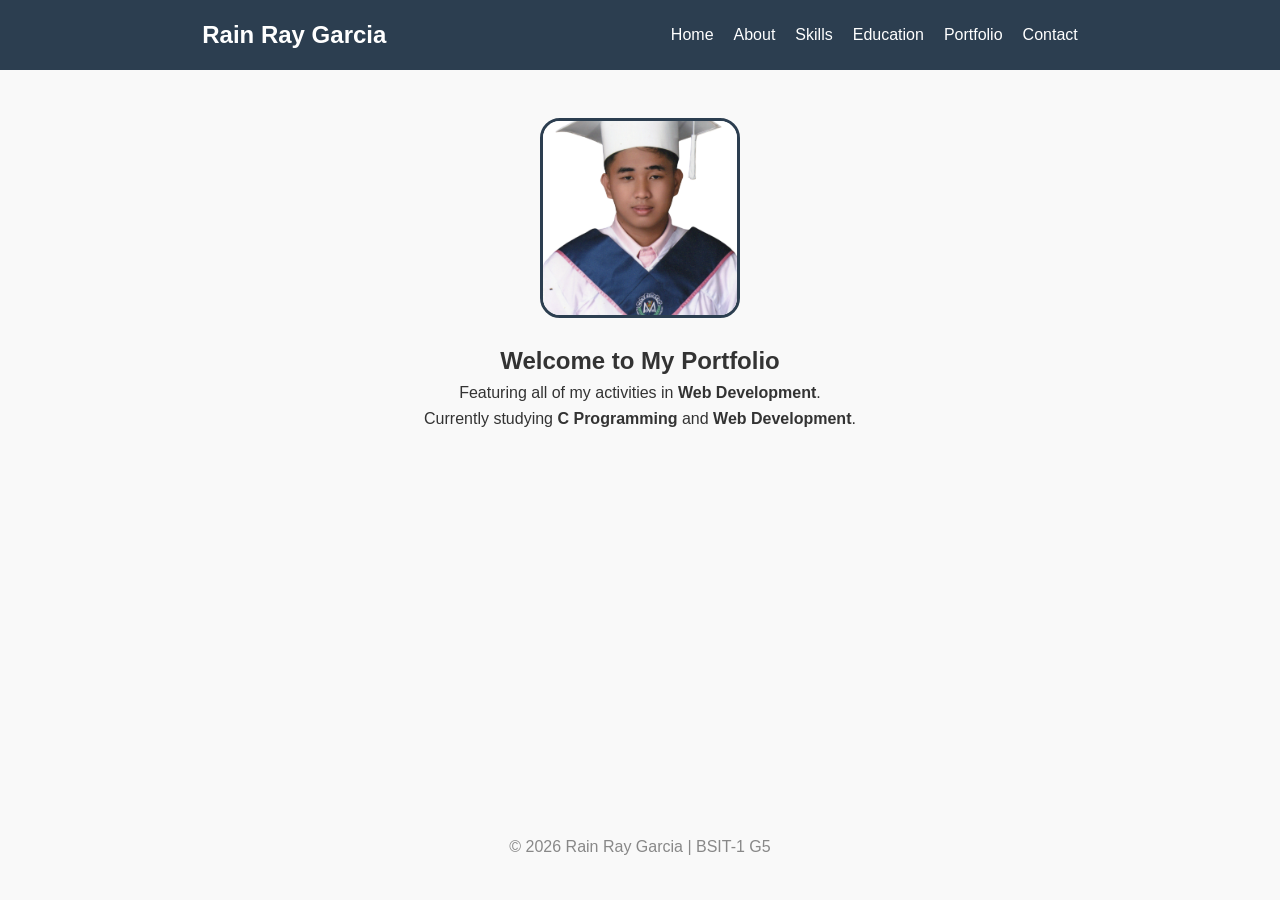
<file: index.html>
<!DOCTYPE html>
<html lang="en">
<head>
    <meta charset="UTF-8">
    <meta name="viewport" content="width=device-width, initial-scale=1.0">
    <title>Portfolio</title>
    <link rel="icon" type="images/png" href="images/rain.png">
    <link rel="stylesheet" href="style.css">
</head>
<body>
    <header>
        <nav class="navbar">
            <h2>Rain Ray Garcia</h2>
            <ul class="nav-links">
                <li><a href="index.html">Home</a></li>
                <li><a href="about.html">About</a></li>
                <li><a href="skills.html">Skills</a></li>
                <li><a href="education.html">Education</a></li>
                <li><a href="portfolio.html">Portfolio</a></li>
                <li><a href="contact.html">Contact</a></li>
            </ul>
        </nav>
    </header>

    <section style="text-align: center;">
        <img src="images/rain.png" alt="Rain Ray Garcia" class="profile-img">
        <h1>Welcome to My Portfolio</h1>
        <p>Featuring all of my activities in <strong>Web Development</strong>.</p>
        <p>Currently studying <strong>C Programming</strong> and <strong>Web Development</strong>.</p>
    </section>

    <p style="text-align: center; padding: 40px; color: #888;">&copy; 2026 Rain Ray Garcia | BSIT-1 G5</p>
</body>
</html>
</file>
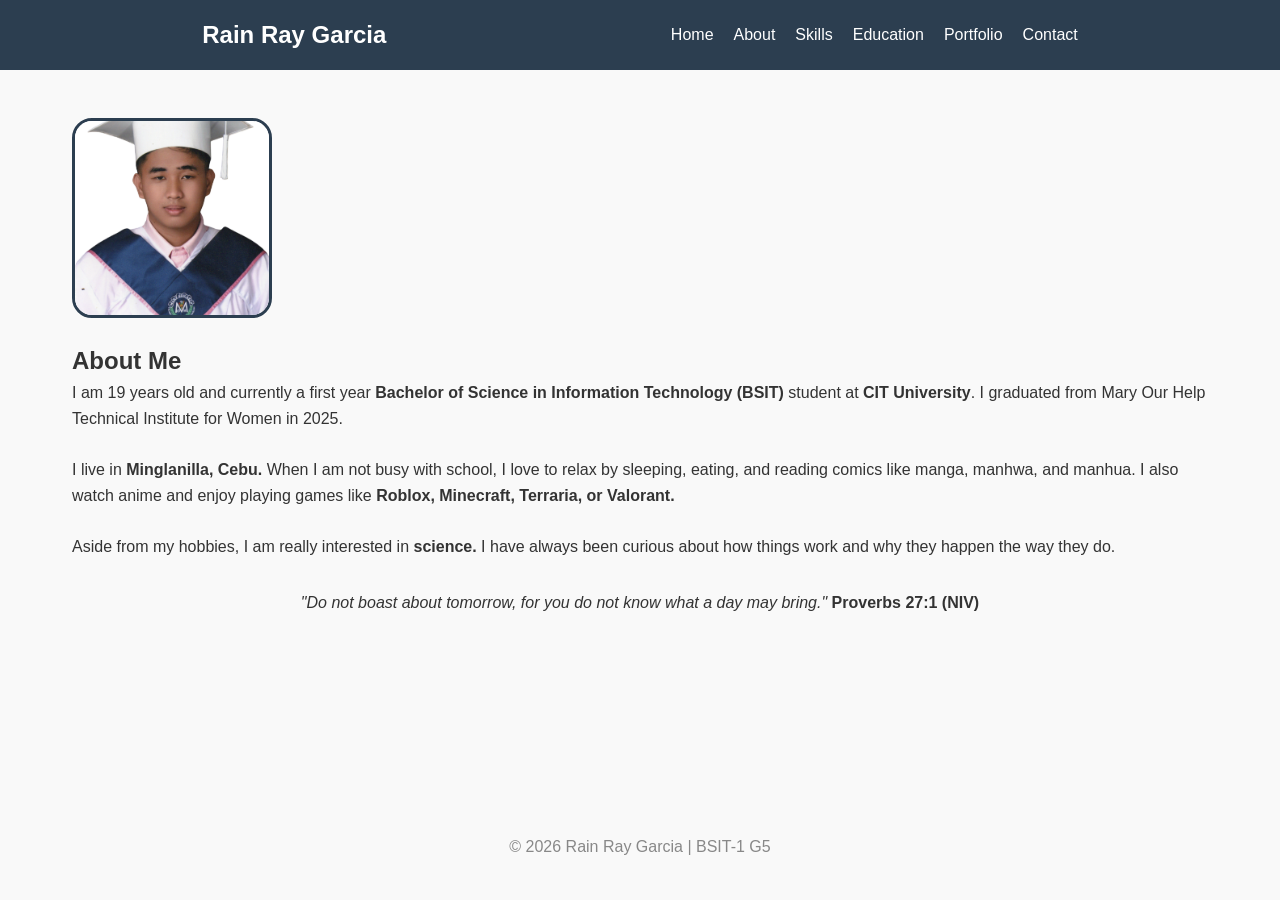
<file: about.html>
<!DOCTYPE html>
<html lang="en">
<head>
    <meta charset="UTF-8">
    <meta name="viewport" content="width=device-width, initial-scale=1.0">
    <title>Portfolio</title>
    <link rel="icon" type="images/png" href="images/rain.png">
    <link rel="stylesheet" href="style.css">
</head>
<body>
    <header>
        <nav class="navbar">
            <h2>Rain Ray Garcia</h2>
            <ul class="nav-links">
                <li><a href="index.html">Home</a></li>
                <li><a href="about.html">About</a></li>
                <li><a href="skills.html">Skills</a></li>
                <li><a href="education.html">Education</a></li>
                <li><a href="portfolio.html">Portfolio</a></li>
                <li><a href="contact.html">Contact</a></li>
            </ul>
        </nav>
    </header>

    <section>
        <div class="profile-container">
         
            <img src="images/rain.png" alt="Rain Ray Garcia" class="profile-img">
            
            <div class="profile-text">
                <h1>About Me</h1>
                <p>
                    I am 19 years old and currently a first year <strong>Bachelor of Science in Information Technology (BSIT)</strong> 
                    student at <strong>CIT University</strong>. I graduated from Mary Our Help Technical Institute for Women in 2025.
                </p>
                <br>
                <p>
                    I live in <strong>Minglanilla, Cebu.</strong> When I am not busy with school, 
                    I love to relax by sleeping, eating, and reading comics like manga, manhwa, and manhua. 
                    I also watch anime and enjoy playing games like <strong>Roblox, Minecraft, Terraria, or Valorant.</strong> 
                </p>
                <br>
                <p>
                    Aside from my hobbies, I am really interested in <strong>science.</strong> 
                    I have always been curious about how things work and why they happen the way they do.
                </p>
            </div>
            <div>
                <p style="text-align: center; margin-top: 30px;">
                    <em>"Do not boast about tomorrow, for you do not know what a day may bring."</em> 
                    <strong>Proverbs 27:1 (NIV)</strong>
                </p>
            </div>
        </div>
    </section>

    <p style="text-align: center; padding: 40px; color: #888;">&copy; 2026 Rain Ray Garcia | BSIT-1 G5</p>

</body>
</html>
</file>
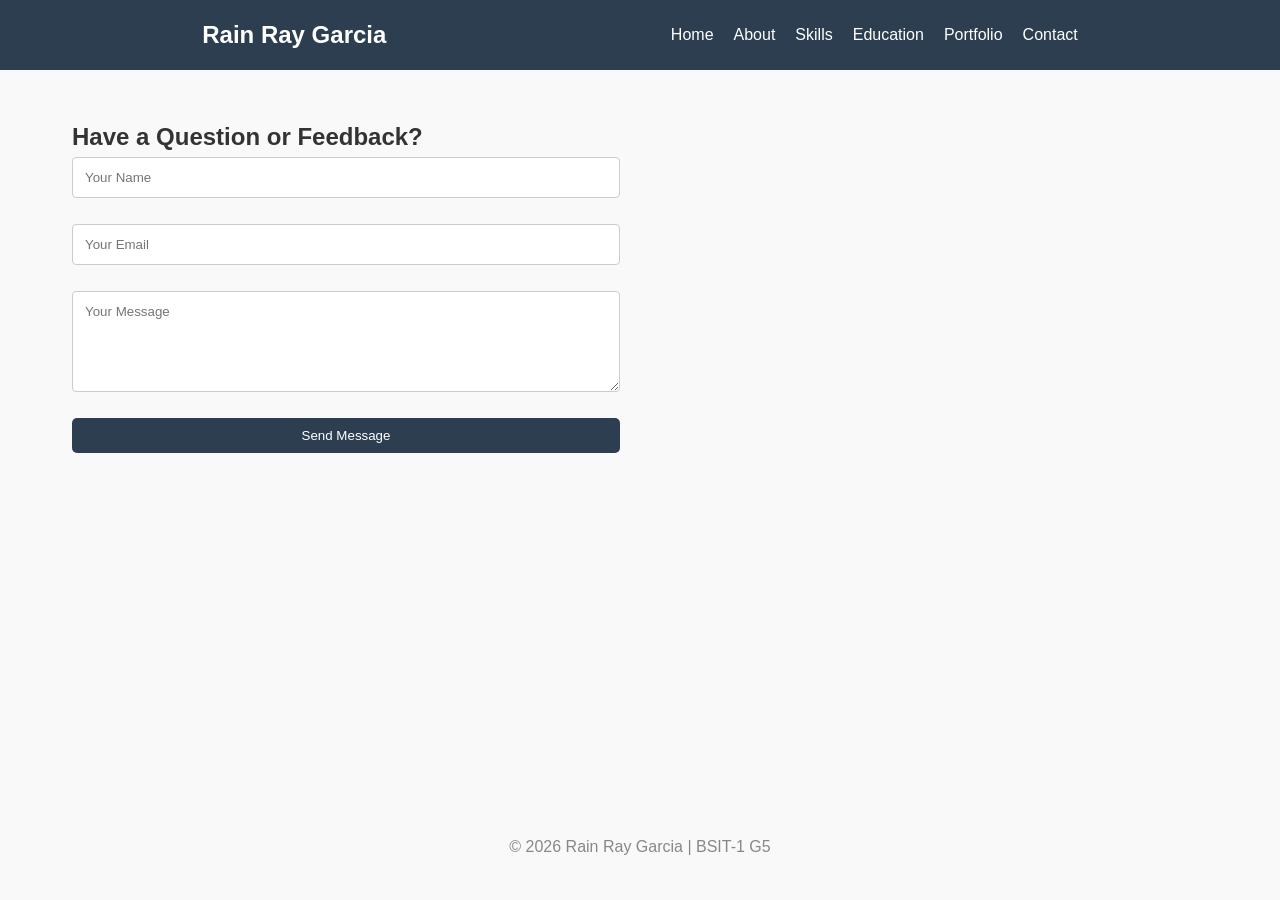
<file: contact.html>
<!DOCTYPE html>
<html lang="en">
<head>
    <meta charset="UTF-8">
    <meta name="viewport" content="width=device-width, initial-scale=1.0">
    <link rel="icon" type="images/png" href="images/rain.png">
    <link rel="stylesheet" href="style.css">
    <title>Portfolio</title>
</head>
<body>
    <header>
        <nav class="navbar">
            <h2>Rain Ray Garcia</h2>
            <ul class="nav-links">
                <li><a href="index.html">Home</a></li>
                <li><a href="about.html">About</a></li>
                <li><a href="skills.html">Skills</a></li>
                <li><a href="education.html">Education</a></li>
                <li><a href="portfolio.html">Portfolio</a></li>
                <li><a href="contact.html">Contact</a></li>
            </ul>
        </nav>
    </header>
    
    <section>
        <h1>Have a Question or Feedback?</h1>
        <div class="contact-container">
            <form action="https://formspree.io/f/xlgzjlkl" method="POST" target="_blank">
                <input type="text" name="name" placeholder="Your Name" required>
                <input type="email" name="email" placeholder="Your Email" required>
                <textarea name="message" rows="5" placeholder="Your Message" required></textarea>
                <button type="submit">Send Message</button>
            </form>
            
            <div class="map">
                <iframe 
                    <iframe src="https://www.google.com/maps/embed?pb=!1m18!1m12!1m3!1d7852.460261559204!2d123.80745563836564!3d10.243014667386076!2m3!1f0!2f0!3f0!3m2!1i1024!2i768!4f13.1!3m3!1m2!1s0x33a99d69487bc6e3%3A0x3227cdb280c73d78!2sTungkil%2C%20Minglanilla%2C%20Cebu!5e0!3m2!1sen!2sph!4v1777842835142!5m2!1sen!2sph" 
                    width="100%" 
                    height="450" 
                    style="border:0;" 
                    allowfullscreen="" 
                    loading="lazy">
                </iframe>
            </div>
        </div>
    </section>
    
    <p style="text-align: center; padding: 40px; color: #888;">&copy; 2026 Rain Ray Garcia | BSIT-1 G5</p>
    <script src="script.js"></script>
</body>
</html>
</file>
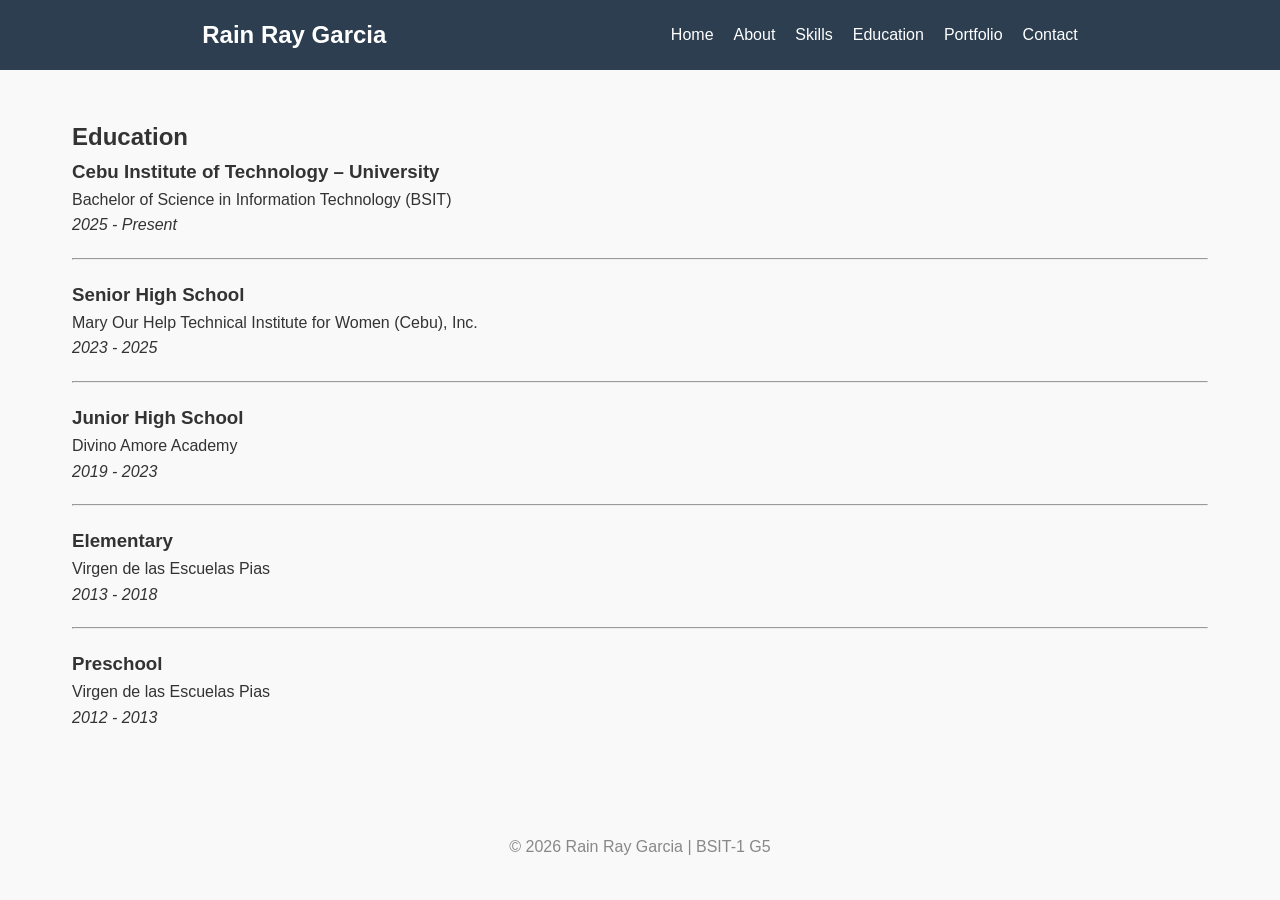
<file: education.html>
<!DOCTYPE html>
<html lang="en">
<head>
    <meta charset="UTF-8">
    <meta name="viewport" content="width=device-width, initial-scale=1.0">
    <link rel="icon" type="images/png" href="images/rain.png">
    <link rel="stylesheet" href="style.css">
    <title>Portfolio</title>
</head>
<body>
    <header>
        <nav class="navbar">
            <h2>Rain Ray Garcia</h2>
            <ul class="nav-links">
                <li><a href="index.html">Home</a></li>
                <li><a href="about.html">About</a></li>
                <li><a href="skills.html">Skills</a></li>
                <li><a href="education.html">Education</a></li>
                <li><a href="portfolio.html">Portfolio</a></li>
                <li><a href="contact.html">Contact</a></li>
            </ul>
        </nav>
    </header>

    <section>
        <h1>Education</h1>
        <div class="edu-item">
            <h3>Cebu Institute of Technology – University</h3>
            <p>Bachelor of Science in Information Technology (BSIT)</p>
            <p><em>2025 - Present</em></p>
        </div>
        <hr style="margin: 20px 0;">
        <div class="edu-item">
            <h3>Senior High School</h3>
            <p>Mary Our Help Technical Institute for Women (Cebu), Inc.</p>
            <p><em>2023 - 2025</em></p>
        </div>
        <hr style="margin: 20px 0;">
        <div class="edu-item">
            <h3>Junior High School</h3>
            <p>Divino Amore Academy</p>
            <p><em>2019 - 2023</em></p>
        </div>
        <hr style="margin: 20px 0;">
        <div class="edu-item">
            <h3>Elementary</h3>
            <p>Virgen de las Escuelas Pias</p>
            <p><em>2013 - 2018</em></p>
        </div>
        <hr style="margin: 20px 0;">
        <div class="edu-item">
            <h3>Preschool</h3>
            <p>Virgen de las Escuelas Pias</p>
            <p><em>2012 - 2013</em></p>
        </div>
    </section>

    <p style="text-align: center; padding: 40px; color: #888;">&copy; 2026 Rain Ray Garcia | BSIT-1 G5</p>

</body>
</html>
</file>
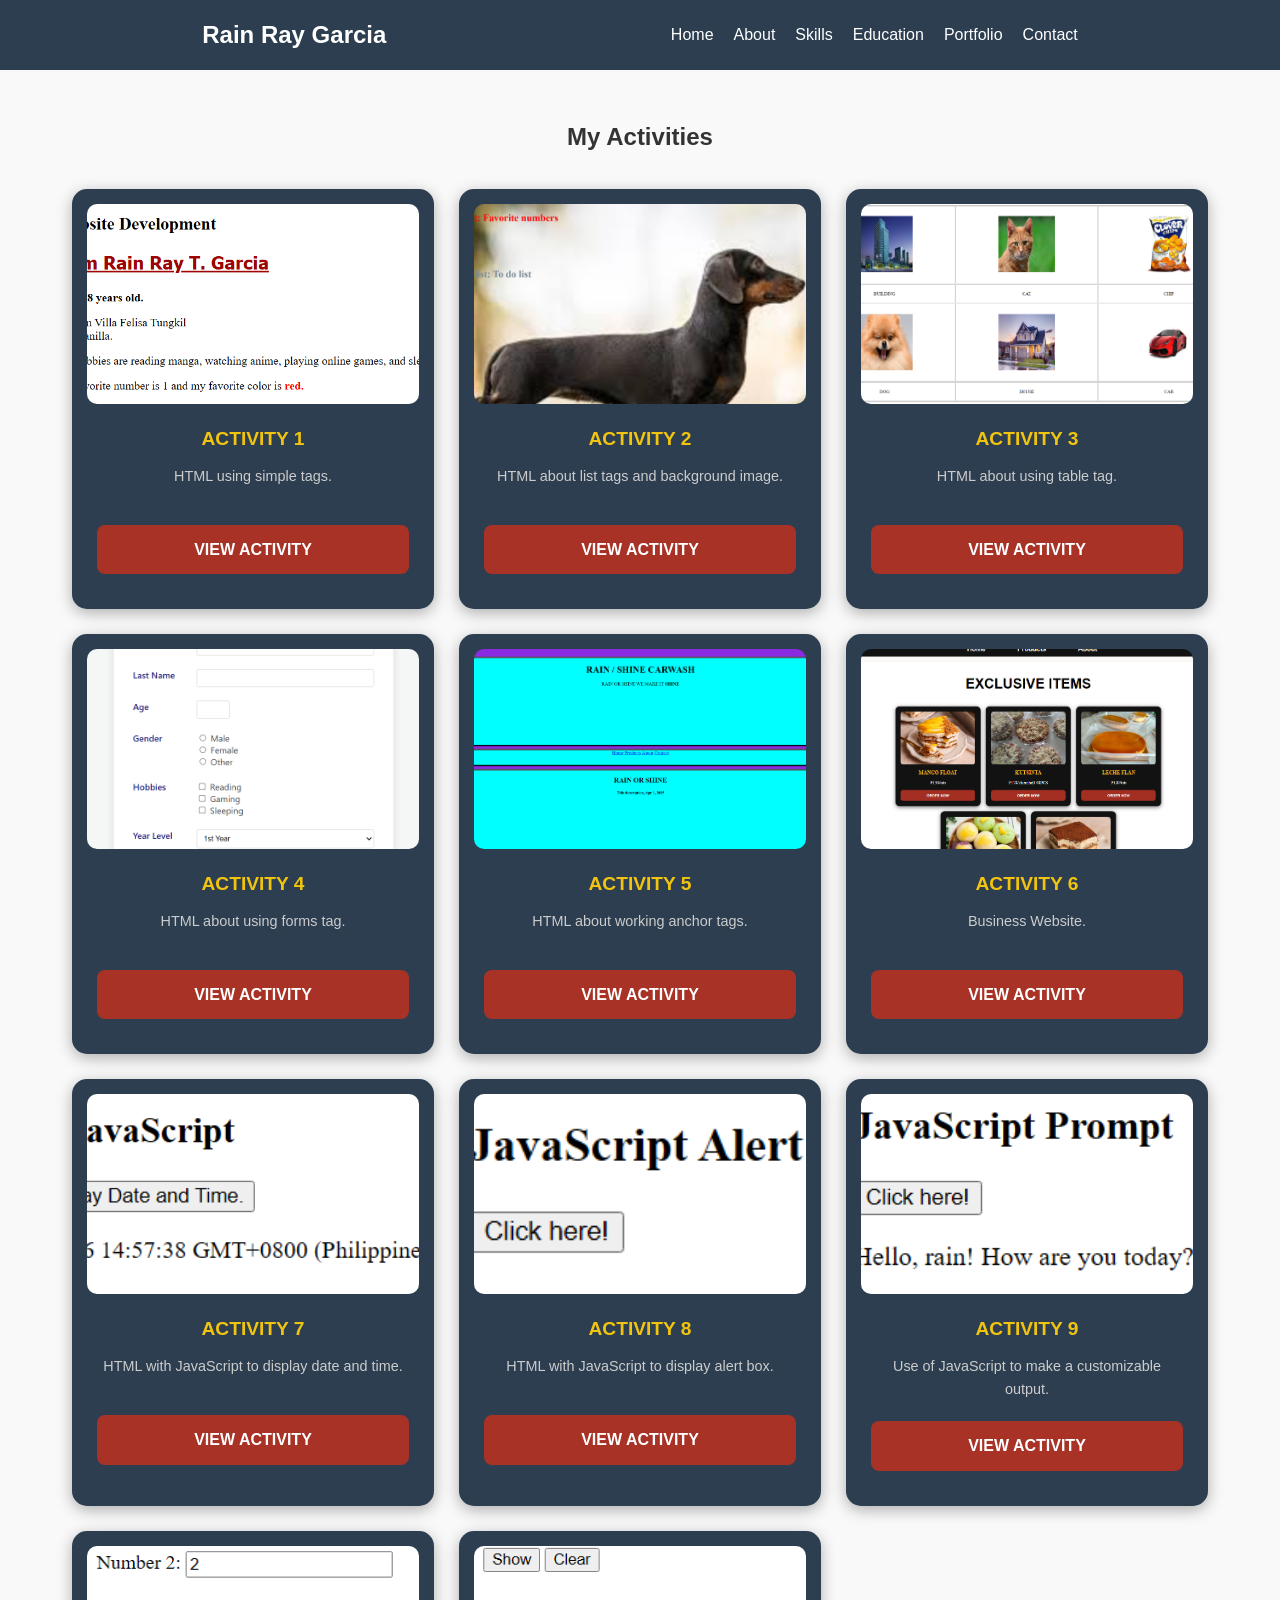
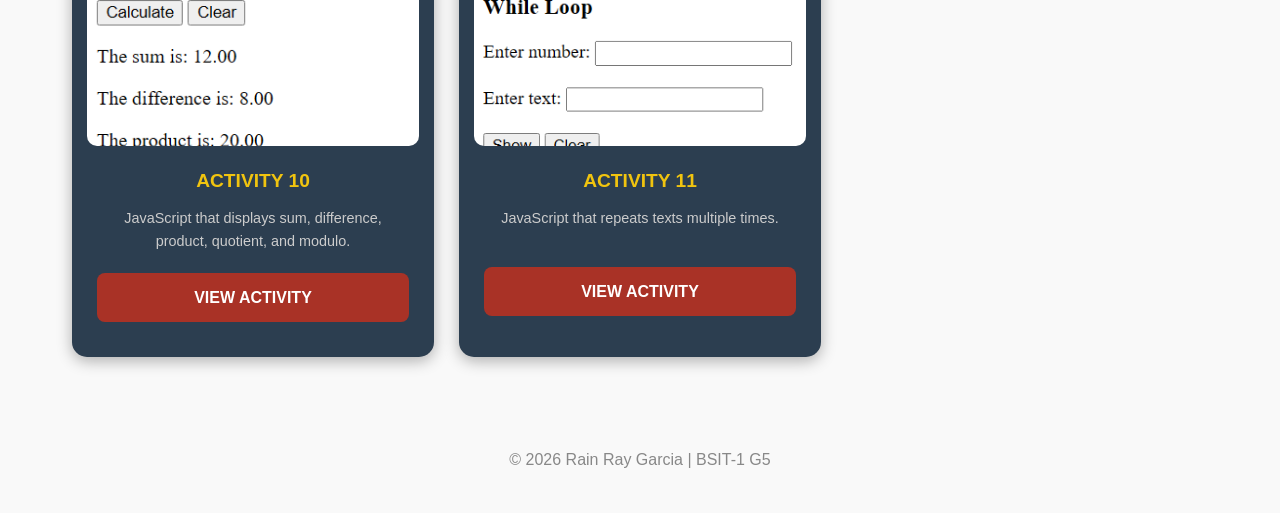
<file: portfolio.html>
<!DOCTYPE html>
<html lang="en">
<head>
    <meta charset="UTF-8">
    <meta name="viewport" content="width=device-width, initial-scale=1.0">
    <link rel="stylesheet" href="style.css">
    <link rel="icon" type="images/png" href="images/rain.png">
    <title>Portfolio</title>
</head>
<body>
    <header>
        <nav class="navbar">
            <h2>Rain Ray Garcia</h2>
            <ul class="nav-links">
                <li><a href="index.html">Home</a></li>
                <li><a href="about.html">About</a></li>
                <li><a href="skills.html">Skills</a></li>
                <li><a href="education.html">Education</a></li>
                <li><a href="portfolio.html">Portfolio</a></li>
                <li><a href="contact.html">Contact</a></li>
            </ul>
        </nav>
    </header>

    <section>
        <h1 style="text-align: center; margin-bottom: 2rem;">My Activities</h1>
        
        <div class="portfolio-grid">
            <!-- Activity 1 -->
            <div class="portfolio-card">
                <div class="card-image">
                    <img src="images/ACT1.png" alt="Activity 1 Preview">
                </div>
                <div class="card-content">
                    <h3>ACTIVITY 1</h3>
                    <p>HTML using simple tags.</p>
                    <a href="https://act-1-five.vercel.app/" target="_blank" class="view-btn">VIEW ACTIVITY</a>
                </div>
            </div>

            <!-- Activity 2 -->
            <div class="portfolio-card">
                <div class="card-image">
                    <img src="images/ACT2.png" alt="Activity 2 Preview">
                </div>
                <div class="card-content">
                    <h3>ACTIVITY 2</h3>
                    <p>HTML about list tags and background image.</p>
                    <a href="https://act-2-git-main-rainraygarcia-9203s-projects.vercel.app/" target="_blank" class="view-btn">VIEW ACTIVITY</a>
                </div>
            </div>

            <!-- Activity 3 -->
            <div class="portfolio-card">
                <div class="card-image">
                    <img src="images/ACT3.png" alt="Activity 3 Preview">
                </div>
                <div class="card-content">
                    <h3>ACTIVITY 3</h3>
                    <p>HTML about using table tag.</p>
                    <a href="https://act-3-chi.vercel.app/" target="_blank" class="view-btn">VIEW ACTIVITY</a>
                </div>
            </div>

            <!-- Activity 4 -->
            <div class="portfolio-card">
                <div class="card-image">
                    <img src="images/ACT4.png" alt="Activity 4 Preview">
                </div>
                <div class="card-content">
                    <h3>ACTIVITY 4</h3>
                    <p>HTML about using forms tag.</p>
                    <a href="https://act-4-ten.vercel.app/" target="_blank" class="view-btn">VIEW ACTIVITY</a>
                </div>
            </div>

            <!-- Activity 5 -->
            <div class="portfolio-card">
                <div class="card-image">
                    <img src="images/ACT5.png" alt="Activity 5 Preview">
                </div>
                <div class="card-content">
                    <h3>ACTIVITY 5</h3>
                    <p>HTML about working anchor tags.</p>
                    <a href="https://act-5-xi.vercel.app/" target="_blank" class="view-btn">VIEW ACTIVITY</a>
                </div>
            </div>

            <!-- Activity 6 -->
            <div class="portfolio-card">
                <div class="card-image">
                    <img src="images/ACT6.png" alt="Activity 6 Preview">
                </div>
                <div class="card-content">
                    <h3>ACTIVITY 6</h3>
                    <p>Business Website.</p>
                    <a href="https://bakery-final-mu.vercel.app/" target="_blank" class="view-btn">VIEW ACTIVITY</a>
                </div>
            </div>

            <!-- Activity 7 -->
            <div class="portfolio-card">
                <div class="card-image">
                    <img src="images/ACT7.png" alt="Activity 7 Preview">
                </div>
                <div class="card-content">
                    <h3>ACTIVITY 7</h3>
                    <p>HTML with JavaScript to display date and time.</p>
                    <a href="https://act-7-phi.vercel.app/" target="_blank" class="view-btn">VIEW ACTIVITY</a>
                </div>
            </div>

            <!-- Activity 8 -->
            <div class="portfolio-card">
                <div class="card-image">
                    <img src="images/ACT8.png" alt="Activity 8 Preview">
                </div>
                <div class="card-content">
                    <h3>ACTIVITY 8</h3>
                    <p>HTML with JavaScript to display alert box.</p>
                    <a href="https://act-8-five.vercel.app/" target="_blank" class="view-btn">VIEW ACTIVITY</a>
                </div>
            </div>

            <!-- Activity 9 -->
            <div class="portfolio-card">
                <div class="card-image">
                    <img src="images/ACT9.png" alt="Activity 9 Preview">
                </div>
                <div class="card-content">
                    <h3>ACTIVITY 9</h3>
                    <p>Use of JavaScript to make a customizable output.</p>
                    <a href="https://act-9-navy.vercel.app/" target="_blank" class="view-btn">VIEW ACTIVITY</a>
                </div>
            </div>

            <!-- Activity 10 -->
            <div class="portfolio-card">
                <div class="card-image">
                    <img src="images/ACT10.png" alt="Activity 10 Preview">
                </div>
                <div class="card-content">
                    <h3>ACTIVITY 10</h3>
                    <p>JavaScript that displays sum, difference, product, quotient, and modulo.</p>
                    <a href="https://act-10-ebon.vercel.app/" target="_blank" class="view-btn">VIEW ACTIVITY</a>
                </div>
            </div>

            <!-- Activity 11 -->
            <div class="portfolio-card">
                <div class="card-image">
                    <img src="images/ACT11.png" alt="Activity 11 Preview">
                </div>
                <div class="card-content">
                    <h3>ACTIVITY 11</h3>
                    <p>JavaScript that repeats texts multiple times.</p>
                    <a href="https://act-11-six.vercel.app/" target="_blank" class="view-btn">VIEW ACTIVITY</a>
                </div>
            </div>
        </div>
    </section>

    <p style="text-align: center; padding: 40px; color: #888;">&copy; 2026 Rain Ray Garcia | BSIT-1 G5</p>

</body>
</html>
</file>
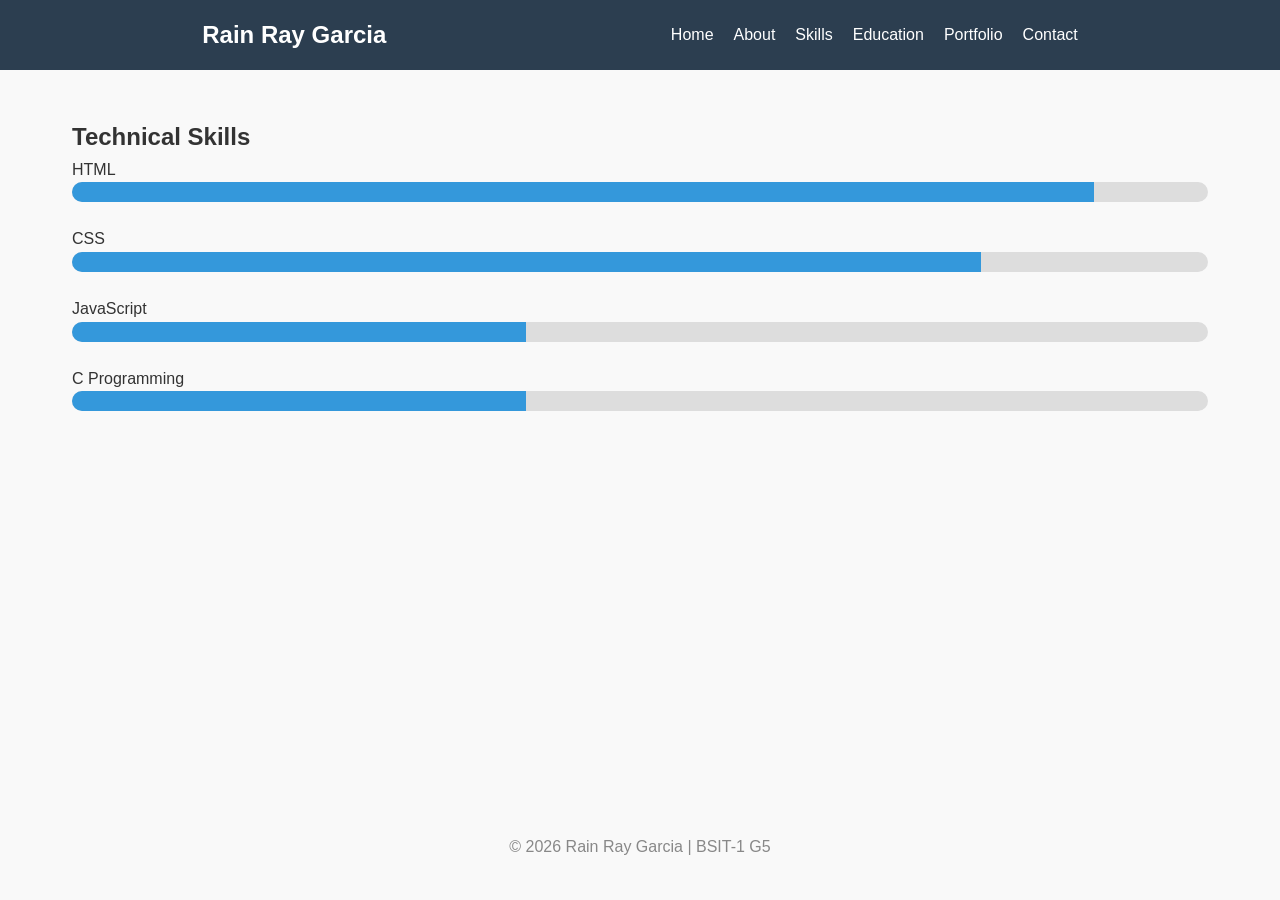
<file: skills.html>
<!DOCTYPE html>
<html lang="en">
<head>
    <meta charset="UTF-8">
    <meta name="viewport" content="width=device-width, initial-scale=1.0">
    <title>Portfolio</title>
    <link rel="icon" type="images/png" href="images/rain.png">
    <link rel="stylesheet" href="style.css">
</head>
<body>

    <header>
        <nav class="navbar">
            <h2>Rain Ray Garcia</h2>
            <ul class="nav-links">
                <li><a href="index.html">Home</a></li>
                <li><a href="about.html">About</a></li>
                <li><a href="skills.html">Skills</a></li>
                <li><a href="education.html">Education</a></li>
                <li><a href="portfolio.html">Portfolio</a></li>
                <li><a href="contact.html">Contact</a></li>
            </ul>
        </nav>
    </header>

    <section>
        <h1>Technical Skills</h1>
        <div class="skill-container">
            <p>HTML</p>
            <div class="progress-bar"><div class="fill" data-percent="90%"></div></div>
        </div>
        <div class="skill-container">
            <p>CSS</p>
            <div class="progress-bar"><div class="fill" data-percent="80%"></div></div>
        </div>
        <div class="skill-container">
            <p>JavaScript</p>
            <div class="progress-bar"><div class="fill" data-percent="40%"></div></div>
        </div>
        <div class="skill-container">
            <p>C Programming</p>
            <div class="progress-bar"><div class="fill" data-percent="40%"></div></div>
        </div>
    </section>

    <p style="text-align: center; padding: 40px; color: #888;">&copy; 2026 Rain Ray Garcia | BSIT-1 G5</p>

    <script src="script.js"></script>
</body>
</html>
</file>
<file: style.css>
/* General Reset */
* { 
    margin: 0; 
    padding: 0; 
    box-sizing: border-box; 
}

html, body {
    height: 100%;
    margin: 0;
    display: flex;
    flex-direction: column;
    min-height: 100vh;
    font-family: 'Segoe UI', Tahoma, Geneva, Verdana, sans-serif; 
    line-height: 1.6; 
    color: #333; 
    background: #f9f9f9;  
}
/* Navigation */
header { 
    background: #2c3e50;
     color: white; 
     padding: 1rem 0; 
     position: sticky; 
     top: 0; 
     z-index: 1000; 
    }
.navbar { 
    display: flex;
    justify-content: space-around; 
    align-items: center; 
    max-width: 1200px; 
    margin: auto; 
    padding: 0 20px; 
}
.nav-links { 
    display: flex; 
    list-style: none; 
    gap: 20px; 
}
.nav-links a { 
    color: white; 
    text-decoration: none; 
    font-weight: 500; 
    transition: color 0.3s; 
}
.nav-links a:hover { 
    color: #3498db; 
}

/* Sections */
section { 
    flex: 1 0 auto; 
    padding: 3rem 2rem; 
    max-width: 1200px; 
    margin: 0 auto; 
    height: auto; 
    width: 100%;
    padding-bottom: 50px;
}


.profile-img { 
    width: 200px; 
    height: 200px; 
    border-radius: 10%; 
    object-fit: cover; 
    margin-bottom: 1rem; 
    border: 3px solid #2c3e50; 
}

/* Skills Bars */
.skill-container { 
    margin-bottom: 1.5rem; 
}
.progress-bar { 
    background: #ddd; 
    border-radius: 20px; 
    height: 20px; 
    width: 100%; 
    overflow: hidden; 
}
.fill { 
    background: #3498db; 
    height: 100%; 
    width: 0; 
    transition: width 2s ease-in-out; 
}

/*Portfolio page*/
.portfolio-grid {
    display: grid;
    grid-template-columns: repeat(auto-fit, minmax(300px, 1fr));
    gap: 25px;
    width: 100%;
}

/* Card Styling */
.portfolio-card {
    background: #2c3e50; 
    border-radius: 15px;
    overflow: hidden;
    display: flex;
    flex-direction: column;
    box-shadow: 0 4px 15px rgba(0,0,0,0.3);
    transition: transform 0.3s;
    padding: 15px; 
}

.portfolio-card:hover {
    transform: translateY(-5px);
}

/* Image Container */
.card-image {
    width: 100%;
    height: 200px;
    border-radius: 10px; 
    overflow: hidden;
}

.card-image img {
    width: 100%;
    height: 100%;
    object-fit: cover;
}

/* Text and Button Styling */
.card-content {
    padding: 20px 10px;
    text-align: center;
    color: #fff;
}

.card-content h3 {
    color: #f1c40f; 
    margin-bottom: 10px;
    text-transform: uppercase;
    font-size: 1.2rem;
}

.card-content p {
    font-size: 0.9rem;
    color: #ccc;
    margin-bottom: 20px;
    min-height: 40px; 
}

/* The "View Activity" style button */
.view-btn {
    display: block;
    background: #a93226;
    color: white;
    text-decoration: none;
    padding: 12px;
    border-radius: 8px;
    font-weight: bold;
    transition: background 0.3s;
}

.view-btn:hover {
    background: #cb4335;
}


/* Contact Page Grid */
.contact-container { 
    display: flex;
    flex-direction: row; 
    gap: 40px;
    align-items: flex-start;
    width: 100%;
}


form { 
    display: flex; 
    flex-direction: column; 
    gap: 1rem; 
}

form, .map {
    flex: 1;
    min-width: 0;
}

.map iframe {
    width: 100%;
    height: 450px;      
    border-radius: 8px;
}

input, textarea {
    width: 100%;
    padding: 12px;
    margin-bottom: 10px;
    border: 1px solid #ccc;
    border-radius: 4px;
    font-family: inherit;
}
button { 
    padding: 10px; 
    background: #2c3e50; 
    color: white; 
    border: none; 
    cursor: pointer; 
    border-radius: 5px; 
}


/* Mobile Responsiveness */
@media (max-width: 768px) {
    header {
        padding: 0.5rem 0; 
    }

    .navbar {
        flex-direction: column;
        gap: 5px; 
    }

    .navbar h2 {
        font-size: 1.2rem; 
        margin-bottom: 5px;
    }

    .nav-links {
        display: flex;
        flex-direction: row; 
        flex-wrap: wrap;     
        justify-content: center;
        gap: 12px;          
    }

    .nav-links a {
        font-size: 0.85rem;  
    }

    section {
        padding: 2rem 1.5rem; 
        min-height: auto;
    }

    .skill-container {
        margin-bottom: 1rem;
    }

    .contact-container {
        flex-direction: column; 
        width: 100%;
    }

    form {
        width: 100%; 
        padding: 0;   
    }
    .map iframe {
        height: 300px; 
    }

    .portfolio-grid {
        grid-template-columns: 1fr;
    }
}
</file>
